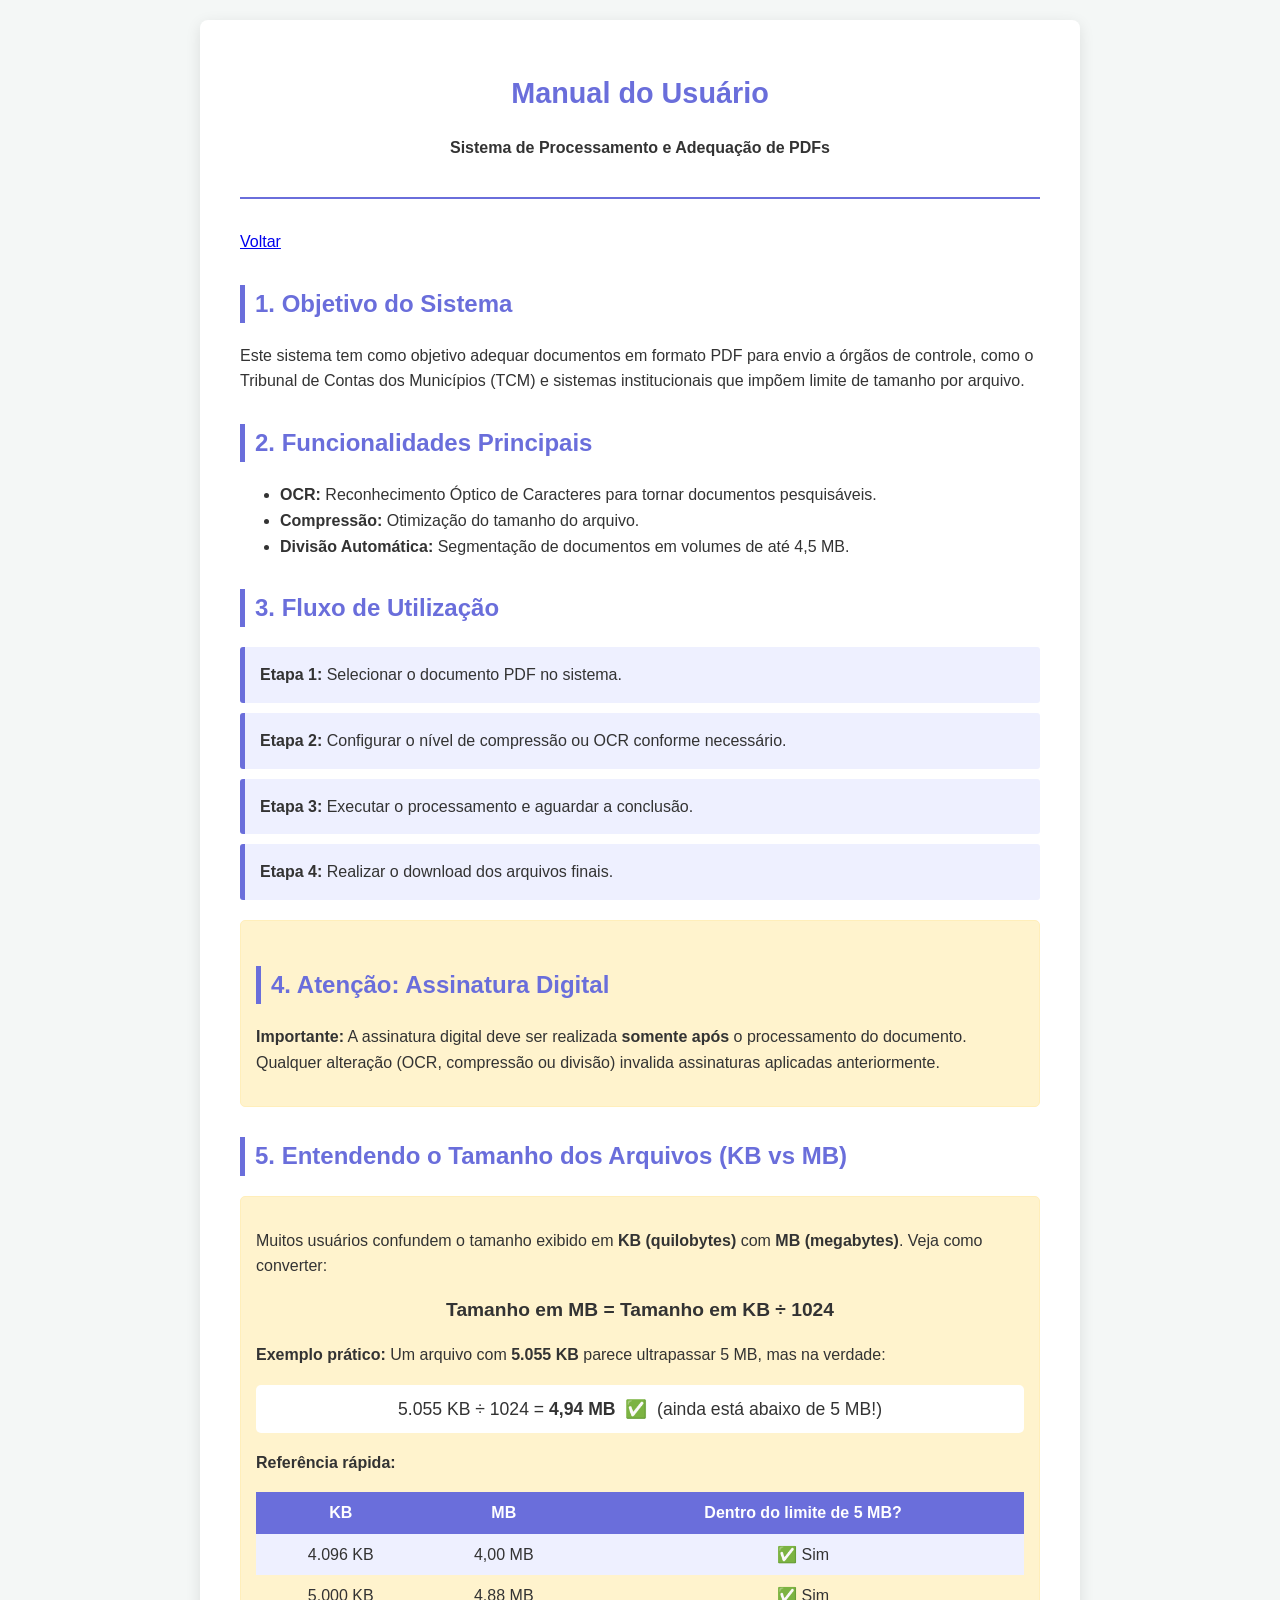
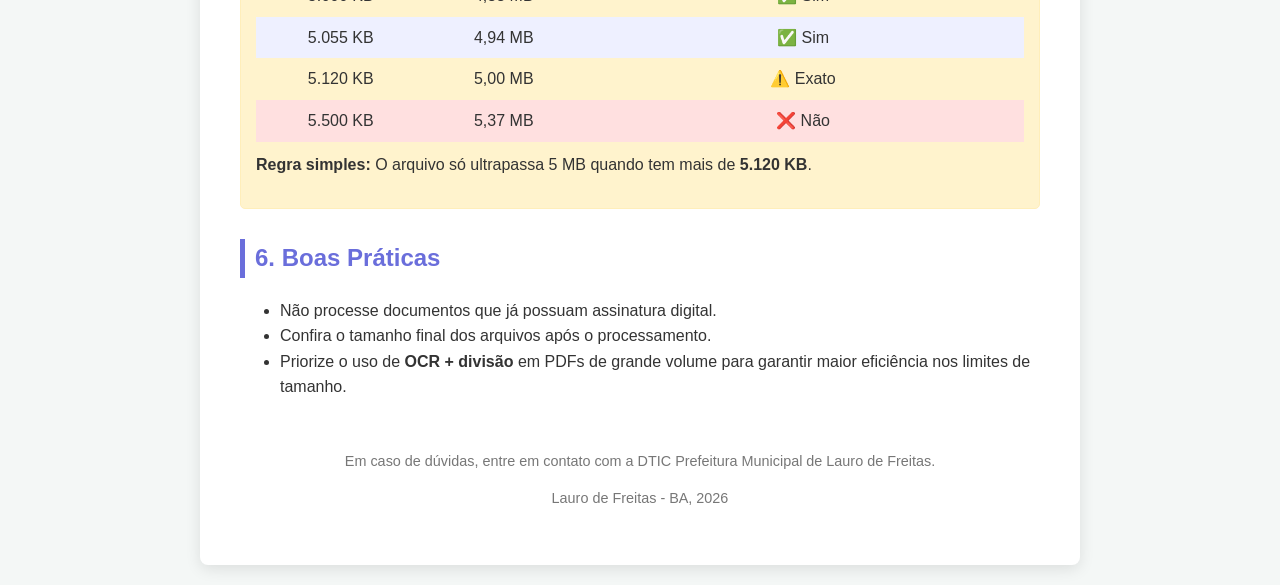
<file: templates/como_usar.html>
<!DOCTYPE html>
<html lang="pt-br">
<head>
    <meta charset="UTF-8">
    <meta name="viewport" content="width=device-width, initial-scale=1.0">
    <link rel="icon" href="https://sai.io.org.br/Handler.ashx?f=i&query=0ef801ef-3d21-4843-93be-6c0979f314aa.jpg" alt="Favicon Lauro de Freitas">

    <title>Manual do Usuário - Sistema de PDFs</title>
    <style>
        :root {
            --primary-color: #6a6edb; /* Tom de azul do logo */
            --bg-color: #f4f7f6;
            --text-color: #333;
            --white: #ffffff;
        }

        body {
            font-family: 'Segoe UI', Tahoma, Geneva, Verdana, sans-serif;
            background-color: var(--bg-color);
            color: var(--text-color);
            line-height: 1.6;
            margin: 0;
            padding: 20px;
        }

        .container {
            max-width: 800px;
            margin: 0 auto;
            background: var(--white);
            padding: 40px;
            border-radius: 8px;
            box-shadow: 0 4px 15px rgba(0,0,0,0.1);
        }

        header {
            text-align: center;
            border-bottom: 2px solid var(--primary-color);
            padding-bottom: 20px;
            margin-bottom: 30px;
        }

        .logo-placeholder {
            font-weight: bold;
            color: var(--primary-color);
            font-size: 1.5em;
            text-transform: uppercase;
            margin-bottom: 5px;
        }
        
        h1 { color: var(--primary-color); font-size: 1.8em; margin-top: 10px; }
        h2 { color: var(--primary-color); border-left: 5px solid var(--primary-color); padding-left: 10px; margin-top: 30px; }
        
        .highlight-box {
            background-color: #fff3cd;
            border: 1px solid #ffeeba;
            padding: 15px;
            border-radius: 5px;
            margin: 20px 0;
        }
        
        .step-list {
            list-style: none;
            padding: 0;
        }
        
        .step-list li {
            background: #eef0ff;
            margin-bottom: 10px;
            padding: 15px;
            border-left: 5px solid var(--primary-color);
            border-radius: 3px;
        }
        
        .footer {
            margin-top: 50px;
            text-align: center;
            font-size: 0.9em;
            color: #777;
        }
        </style>
</head>
<body>
    
    <div class="container">
        <header>
            <h1>Manual do Usuário</h1>
            <p><strong>Sistema de Processamento e Adequação de PDFs</strong></p> 
        </header>
        <a href="/">Voltar</a>

    <section>
        <h2>1. Objetivo do Sistema</h2>
        <p>Este sistema tem como objetivo adequar documentos em formato PDF para envio a órgãos de controle, como o Tribunal de Contas dos Municípios (TCM) e sistemas institucionais que impõem limite de tamanho por arquivo.</p>
    </section>

    <section>
        <h2>2. Funcionalidades Principais</h2>
        <ul>
            <li><strong>OCR:</strong> Reconhecimento Óptico de Caracteres para tornar documentos pesquisáveis.</li>
            <li><strong>Compressão:</strong> Otimização do tamanho do arquivo.</li>
            <li><strong>Divisão Automática:</strong> Segmentação de documentos em volumes de até 4,5 MB.</li>
        </ul>
    </section>

    <section>
        <h2>3. Fluxo de Utilização</h2>
        <ol class="step-list">
            <li><strong>Etapa 1:</strong> Selecionar o documento PDF no sistema.</li>
            <li><strong>Etapa 2:</strong> Configurar o nível de compressão ou OCR conforme necessário.</li>
            <li><strong>Etapa 3:</strong> Executar o processamento e aguardar a conclusão.</li>
            <li><strong>Etapa 4:</strong> Realizar o download dos arquivos finais.</li>
        </ol>
    </section>

    <section class="highlight-box">
        <h2>4. Atenção: Assinatura Digital</h2>
        <p><strong>Importante:</strong> A assinatura digital deve ser realizada <strong>somente após</strong> o processamento do documento. Qualquer alteração (OCR, compressão ou divisão) invalida assinaturas aplicadas anteriormente.</p>
    </section>

    <section>
        <h2>5. Entendendo o Tamanho dos Arquivos (KB vs MB)</h2>
        <div class="highlight-box">
            <p>Muitos usuários confundem o tamanho exibido em <strong>KB (quilobytes)</strong> com <strong>MB (megabytes)</strong>. Veja como converter:</p>
            <p style="text-align:center; font-size:1.2em; margin: 15px 0;">
                <strong>Tamanho em MB = Tamanho em KB ÷ 1024</strong>
            </p>
            <p><strong>Exemplo prático:</strong> Um arquivo com <strong>5.055 KB</strong> parece ultrapassar 5 MB, mas na verdade:</p>
            <p style="text-align:center; font-size:1.1em; background:#fff; padding:10px; border-radius:5px;">
                5.055 KB ÷ 1024 = <strong>4,94 MB</strong> &nbsp;✅ &nbsp;(ainda está abaixo de 5 MB!)
            </p>
            <p style="margin-top:10px;"><strong>Referência rápida:</strong></p>
            <table style="width:100%; border-collapse:collapse; margin-top:5px;">
                <tr style="background:var(--primary-color); color:white;">
                    <th style="padding:8px; text-align:center;">KB</th>
                    <th style="padding:8px; text-align:center;">MB</th>
                    <th style="padding:8px; text-align:center;">Dentro do limite de 5 MB?</th>
                </tr>
                <tr style="background:#eef0ff;">
                    <td style="padding:8px; text-align:center;">4.096 KB</td>
                    <td style="padding:8px; text-align:center;">4,00 MB</td>
                    <td style="padding:8px; text-align:center;">✅ Sim</td>
                </tr>
                <tr>
                    <td style="padding:8px; text-align:center;">5.000 KB</td>
                    <td style="padding:8px; text-align:center;">4,88 MB</td>
                    <td style="padding:8px; text-align:center;">✅ Sim</td>
                </tr>
                <tr style="background:#eef0ff;">
                    <td style="padding:8px; text-align:center;">5.055 KB</td>
                    <td style="padding:8px; text-align:center;">4,94 MB</td>
                    <td style="padding:8px; text-align:center;">✅ Sim</td>
                </tr>
                <tr>
                    <td style="padding:8px; text-align:center;">5.120 KB</td>
                    <td style="padding:8px; text-align:center;">5,00 MB</td>
                    <td style="padding:8px; text-align:center;">⚠️ Exato</td>
                </tr>
                <tr style="background:#ffe0e0;">
                    <td style="padding:8px; text-align:center;">5.500 KB</td>
                    <td style="padding:8px; text-align:center;">5,37 MB</td>
                    <td style="padding:8px; text-align:center;">❌ Não</td>
                </tr>
            </table>
            <p style="margin-top:10px;"><strong>Regra simples:</strong> O arquivo só ultrapassa 5 MB quando tem mais de <strong>5.120 KB</strong>.</p>
        </div>
    </section>

    <section>
        <h2>6. Boas Práticas</h2>
        <ul>
            <li>Não processe documentos que já possuam assinatura digital.</li>
            <li>Confira o tamanho final dos arquivos após o processamento.</li>
            <li>Priorize o uso de <strong>OCR + divisão</strong> em PDFs de grande volume para garantir maior eficiência nos limites de tamanho.</li>
        </ul>
    </section>
    <footer class="footer">
        <p>Em caso de dúvidas, entre em contato com a DTIC Prefeitura Municipal de Lauro de Freitas.</p>
        <p>Lauro de Freitas - BA, 2026 </p>
    </footer>
    
</div>

</body>
</html>
</file>
